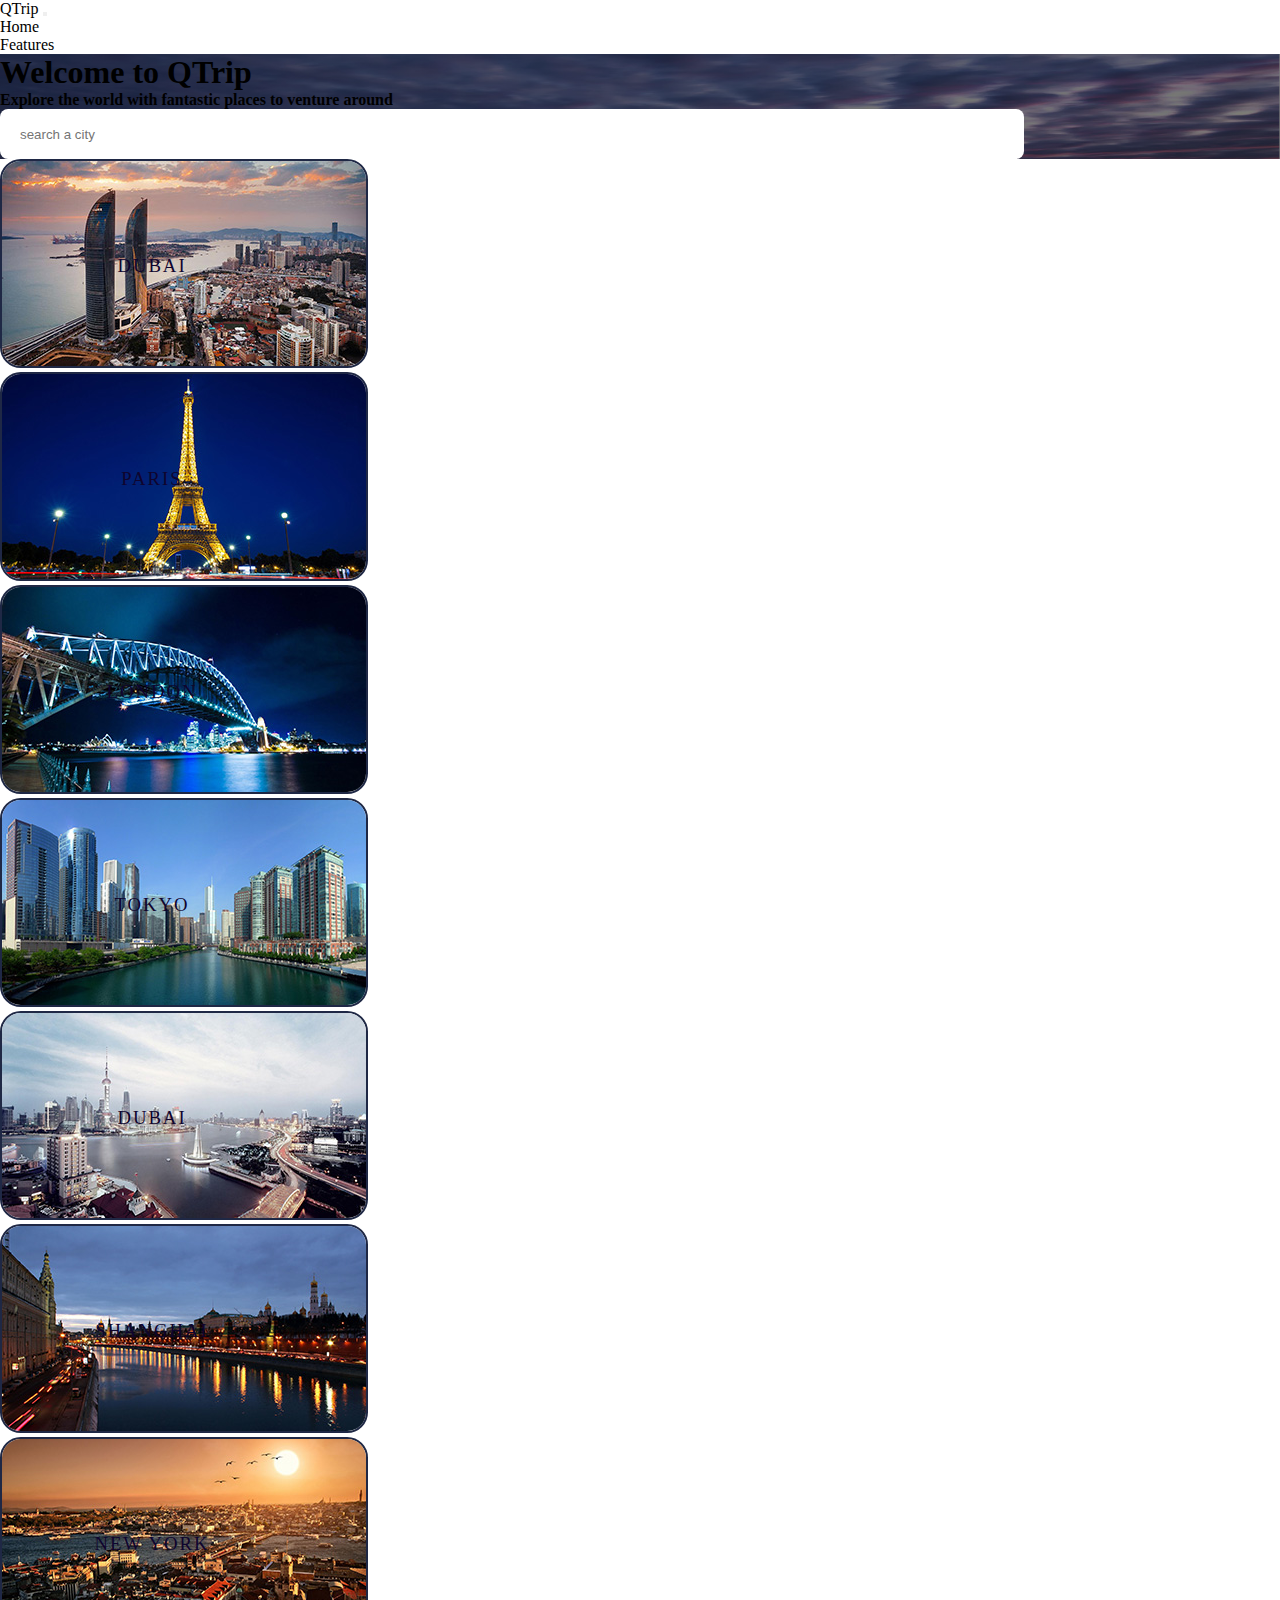
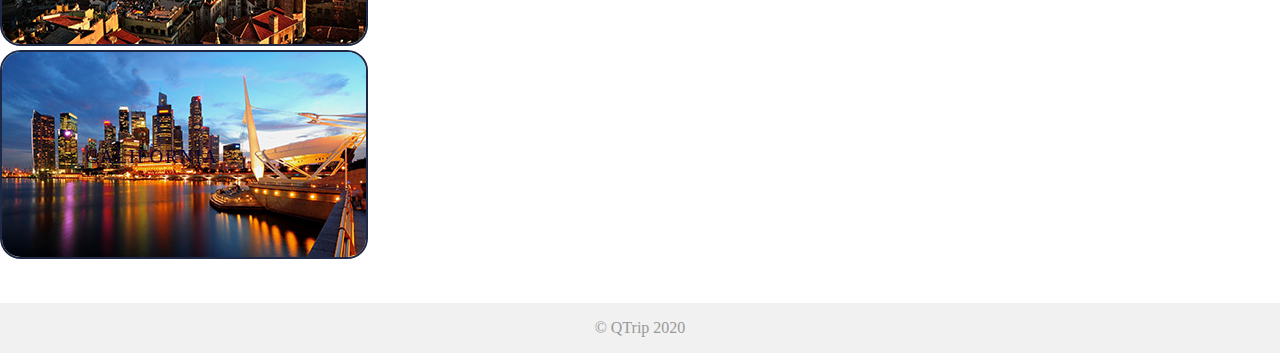
<file: index.html>
<!DOCTYPE html>
<html lang="en">
  <head>
    <!-- Google Tag Manager -->
    <!-- Google Tag Manager -->
    <script>
      (function (w, d, s, l, i) {
        w[l] = w[l] || [];
        w[l].push({ "gtm.start": new Date().getTime(), event: "gtm.js" });
        var f = d.getElementsByTagName(s)[0],
          j = d.createElement(s),
          dl = l != "dataLayer" ? "&l=" + l : "";
        j.async = true;
        j.src = "https://www.googletagmanager.com/gtm.js?id=" + i + dl;
        f.parentNode.insertBefore(j, f);
      })(window, document, "script", "dataLayer", "GTM-WR9HHBB");
    </script>
    <!-- End Google Tag Manager -->

    <meta charset="UTF-8" />
    <meta name="viewport" content="width=device-width, initial-scale=1.0" />
    <title>RTrip</title>
    <link rel="stylesheet" href="css/styles.css" />
    <!-- TODO: MODULE_LAYOUT -->
    <!-- 1. Create a <link> to the first stylesheet needed for Bootstrap -->
    <link
      href="https://cdn.jsdelivr.net/npm/bootstrap@5.0.2/dist/css/bootstrap.min.css"
      rel="stylesheet"
      integrity="sha384-EVSTQN3/azprG1Anm3QDgpJLIm9Nao0Yz1ztcQTwFspd3yD65VohhpuuCOmLASjC"
      crossorigin="anonymous"
    />

    <!-- Paste this right before your closing </head> tag -->
    <script type="text/javascript">
      (function (f, b) {
        if (!b.__SV) {
          var e, g, i, h;
          window.mixpanel = b;
          b._i = [];
          b.init = function (e, f, c) {
            function g(a, d) {
              var b = d.split(".");
              2 == b.length && ((a = a[b[0]]), (d = b[1]));
              a[d] = function () {
                a.push([d].concat(Array.prototype.slice.call(arguments, 0)));
              };
            }
            var a = b;
            "undefined" !== typeof c ? (a = b[c] = []) : (c = "mixpanel");
            a.people = a.people || [];
            a.toString = function (a) {
              var d = "mixpanel";
              "mixpanel" !== c && (d += "." + c);
              a || (d += " (stub)");
              return d;
            };
            a.people.toString = function () {
              return a.toString(1) + ".people (stub)";
            };
            i =
              "disable time_event track track_pageview track_links track_forms track_with_groups add_group set_group remove_group register register_once alias unregister identify name_tag set_config reset opt_in_tracking opt_out_tracking has_opted_in_tracking has_opted_out_tracking clear_opt_in_out_tracking start_batch_senders people.set people.set_once people.unset people.increment people.append people.union people.track_charge people.clear_charges people.delete_user people.remove".split(
                " "
              );
            for (h = 0; h < i.length; h++) g(a, i[h]);
            var j = "set set_once union unset remove delete".split(" ");
            a.get_group = function () {
              function b(c) {
                d[c] = function () {
                  call2_args = arguments;
                  call2 = [c].concat(Array.prototype.slice.call(call2_args, 0));
                  a.push([e, call2]);
                };
              }
              for (
                var d = {},
                  e = ["get_group"].concat(
                    Array.prototype.slice.call(arguments, 0)
                  ),
                  c = 0;
                c < j.length;
                c++
              )
                b(j[c]);
              return d;
            };
            b._i.push([e, f, c]);
          };
          b.__SV = 1.2;
          e = f.createElement("script");
          e.type = "text/javascript";
          e.async = !0;
          e.src =
            "undefined" !== typeof MIXPANEL_CUSTOM_LIB_URL
              ? MIXPANEL_CUSTOM_LIB_URL
              : "file:" === f.location.protocol &&
                "//cdn.mxpnl.com/libs/mixpanel-2-latest.min.js".match(/^\/\//)
              ? "https://cdn.mxpnl.com/libs/mixpanel-2-latest.min.js"
              : "//cdn.mxpnl.com/libs/mixpanel-2-latest.min.js";
          g = f.getElementsByTagName("script")[0];
          g.parentNode.insertBefore(e, g);
        }
      })(document, window.mixpanel || []);
    </script>
    <!-- mixPanel close -->
    <script>

      mixpanel.init(97f40e5de08008fc1a87e77e0fc106fe, { debug: true, track_pageview: true, persistence: 'localStorage' });

      // Set this to a unique identifier for the user performing the event.
      mixpanel.identify(/* \"<USER_ID\"> */)

      // Track an event. It can be anything, but in this example, we're tracking a Sign Up event.
      mixpanel.track('Sign Up', {
        'Signup Type': 'Referral'
      })
    </script>
  </head>

  <body>
    <!-- Google Tag Manager (noscript) -->
    <noscript
      ><iframe
        src="https://www.googletagmanager.com/ns.html?id=GTM-WR9HHBB"
        height="0"
        width="0"
        style="display: none; visibility: hidden"
      ></iframe
    ></noscript>
    <!-- End Google Tag Manager (noscript) -->
    <!-- TODO: MODULE_LAYOUT -->
    <!-- 1. Use appropriate css classes on nav element. -->
    <nav class="navbar navbar-expand-lg navbar-light bg-light">
      <div class="container-fluid">
        <a class="navbar-brand" href="#">QTrip</a>

        <button
          class="navbar-toggler"
          type="button"
          data-bs-toggle="collapse"
          data-bs-target="#navbarNav"
          aria-controls="navbarNav"
          aria-expanded="false"
          aria-label="Toggle navigation"
        >
          <span class="navbar-toggler-icon"></span>
        </button>

        <div class="collapse navbar-collapse" id="navbarNav">
          <ul class="navbar-nav d-flex justify-content-end w-100">
            <li class="nav-item">
              <a class="nav-link active" aria-current="page" href="/index.html"
                >Home</a
              >
            </li>
            <li class="nav-item"><a class="nav-link" href="#">Features</a></li>
          </ul>
        </div>
      </div>
    </nav>

    <!-- TODO: MODULE_LAYOUT -->
    <!-- 1. Use appropriate css classes on the hero image container element. -->
    <!-- 2. Add child elements as required. -->

    <div
      class="hero-image d-flex flex-column align-items-center justify-content-center text-white text-center"
    >
      <div class="align-items-center h-100">
        <div class="text-white mt-4">
          <h1 class="Heading text-center">Welcome to QTrip</h1>
          <h4 class="Subheading text-center">
            Explore the world with fantastic places to venture around
          </h4>
          <form class="form-inline mx-5 my-4">
            <input
              class="form-control hero-input"
              type="search"
              placeholder="search a city"
              aria-label="Search"
            />
          </form>
        </div>
      </div>
    </div>

    <div class="container mt-4">
      <!-- TODO: MODULE_LAYOUT -->
      <!-- 1. Create the grid like layout as required. -->
      <div class="row row-cols-1 row-cols-sm-2 row-cols-md-4">
        <div class="col d-flex justify-content-center">
          <div class="tile">
            <a href="./pages/adventures/index.html"
              ><img
                src="./assets/cities/a.jpg"
                class="img-thumbnail mb-4"
                alt="city1"
            /></a>
            <h3 class="tile-text">Dubai</h3>
          </div>
        </div>
        <div class="col d-flex justify-content-center">
          <div class="tile">
            <a href="./pages/adventures/index.html"
              ><img
                src="./assets/cities/b.jpg"
                class="img-thumbnail mb-4"
                alt="city1"
            /></a>
            <h3 class="tile-text">Paris</h3>
          </div>
        </div>
        <div class="col d-flex justify-content-center">
          <div class="tile">
            <a href="./pages/adventures/index.html"
              ><img
                src="./assets/cities/c.jpg"
                class="img-thumbnail mb-4"
                alt="city1"
            /></a>
            <h3 class="tile-text">London</h3>
          </div>
        </div>
        <div class="col d-flex justify-content-center">
          <div class="tile">
            <a href="./pages/adventures/index.html"
              ><img
                src="./assets/cities/d.jpg"
                class="img-thumbnail mb-4"
                alt="city1"
            /></a>
            <h3 class="tile-text">Tokyo</h3>
          </div>
        </div>
      </div>
      <div class="row row-cols-1 row-cols-sm-2 row-cols-md-4">
        <div class="col d-flex justify-content-center">
          <div class="tile">
            <a href="./pages/adventures/index.html"
              ><img
                src="./assets/cities/e.jpg"
                class="img-thumbnail mb-4"
                alt="city1"
            /></a>
            <h3 class="tile-text">Dubai</h3>
          </div>
        </div>
        <div class="col d-flex justify-content-center">
          <div class="tile">
            <a href="./pages/adventures/index.html"
              ><img
                src="./assets/cities/f.jpg"
                class="img-thumbnail mb-4"
                alt="city1"
            /></a>
            <h3 class="tile-text">Shanghai</h3>
          </div>
        </div>
        <div class="col d-flex justify-content-center">
          <div class="tile">
            <a href="./pages/adventures/index.html"
              ><img
                src="./assets/cities/g.jpg"
                class="img-thumbnail mb-4"
                alt="city1"
            /></a>
            <h3 class="tile-text">New York</h3>
          </div>
        </div>
        <div class="col d-flex justify-content-center">
          <div class="tile">
            <a href="./pages/adventures/index.html"
              ><img
                src="./assets/cities/h.jpg"
                class="img-thumbnail mb-4"
                alt="city1"
            /></a>
            <h3 class="tile-text">California</h3>
          </div>
        </div>
      </div>
    </div>

    <footer>
      <div class="container">© QTrip 2020</div>
    </footer>

    <!-- TODO: MODULE_LAYOUT -->

    <script>
      window.onload = function () {
        //track page load event
        mixpanel.track("page loaded", {
          pageName: document.title,
          url: window.location.href,
        });
      };
      document.querySelector("div h1").addEventListener("click", function () {
        mixpanel.track("heading clicked !!", {
          button_name: "myButton",
          clicked_element_id: "123",
        });
        console.log("heading clicked event logged.");
        // Set this to a unique identifier for the user performing the event.
        mixpanel.identify(/* \"<USER_ID\"> */);
      });
    </script>

    <!-- Add scripts needed for bootstrap to work -->
    <script
      src="https://cdn.jsdelivr.net/npm/@popperjs/core@2.9.2/dist/umd/popper.min.js"
      integrity="sha384-IQsoLXl5PILFhosVNubq5LC7Qb9DXgDA9i+tQ8Zj3iwWAwPtgFTxbJ8NT4GN1R8p"
      crossorigin="anonymous"
    ></script>
    <script
      src="https://cdn.jsdelivr.net/npm/bootstrap@5.0.2/dist/js/bootstrap.min.js"
      integrity="sha384-cVKIPhGWiC2Al4u+LWgxfKTRIcfu0JTxR+EQDz/bgldoEyl4H0zUF0QKbrJ0EcQF"
      crossorigin="anonymous"
    ></script>
  </body>
</html>
</file>
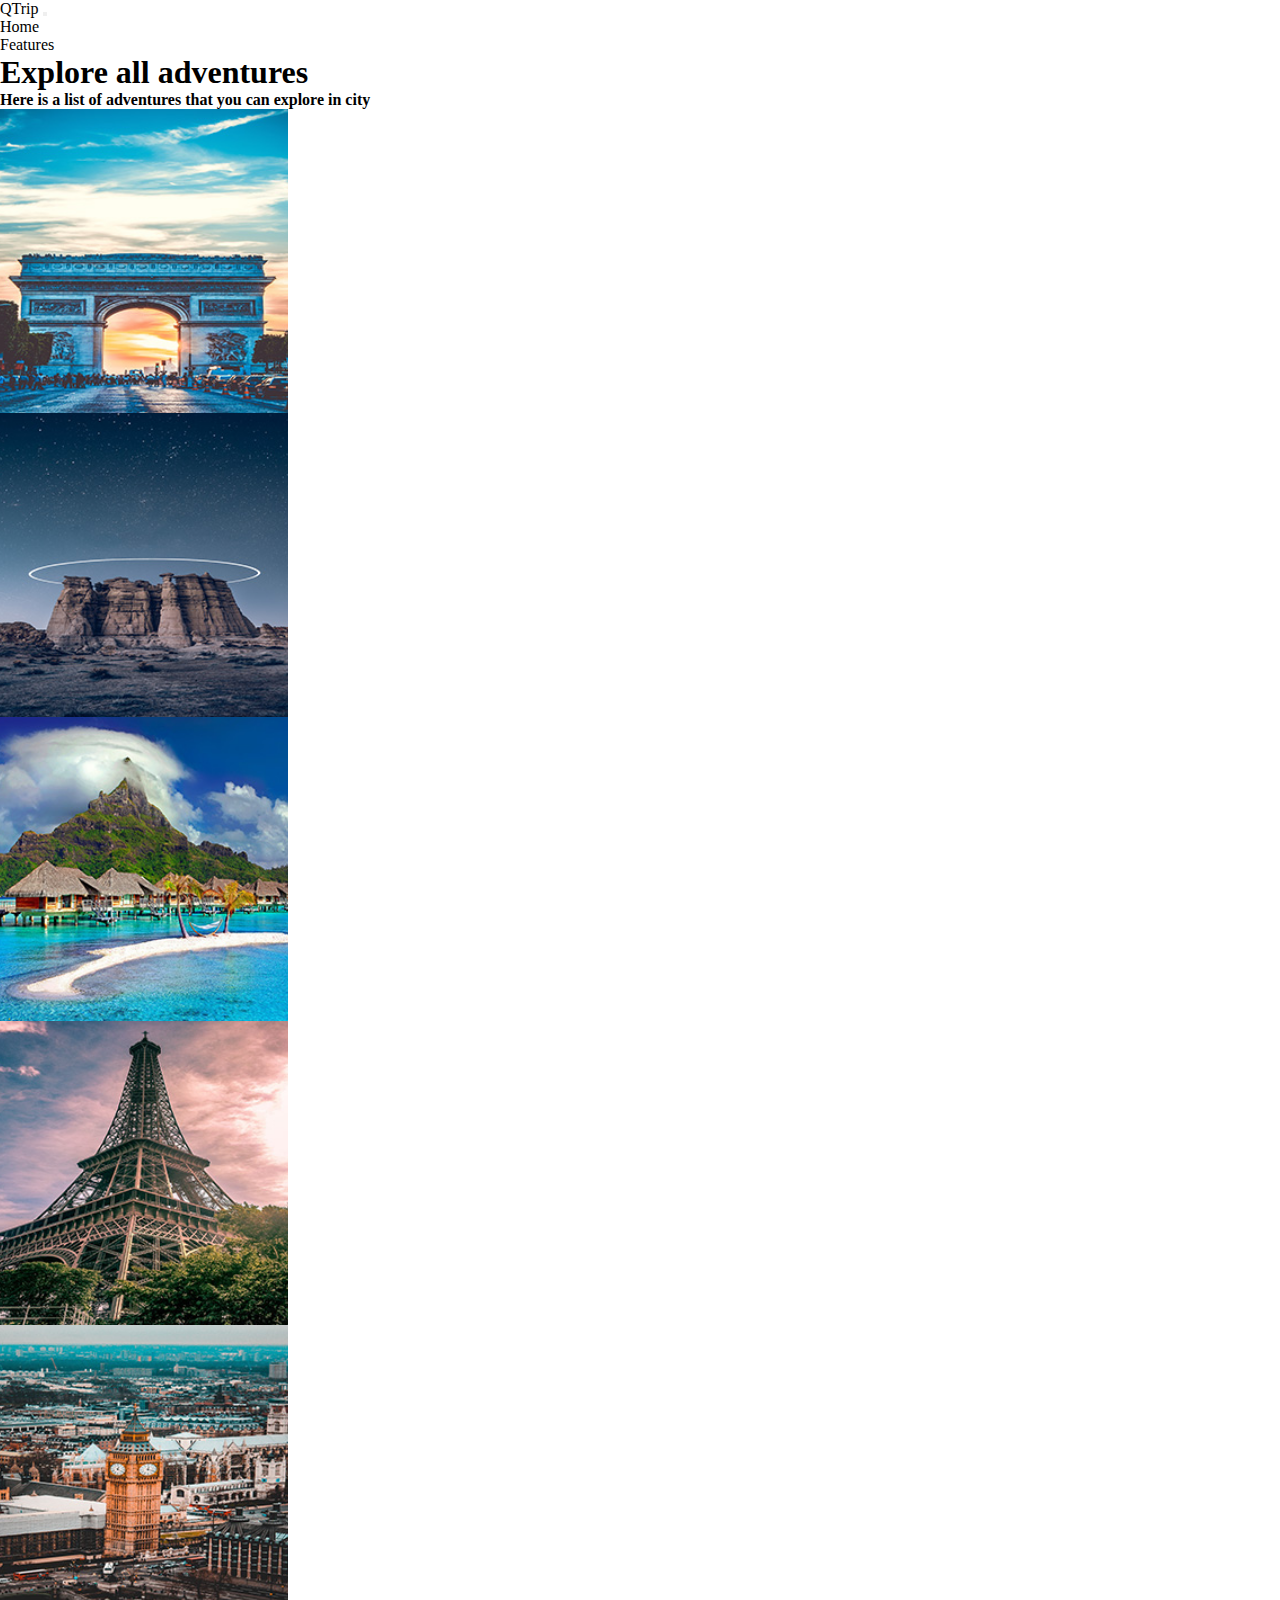
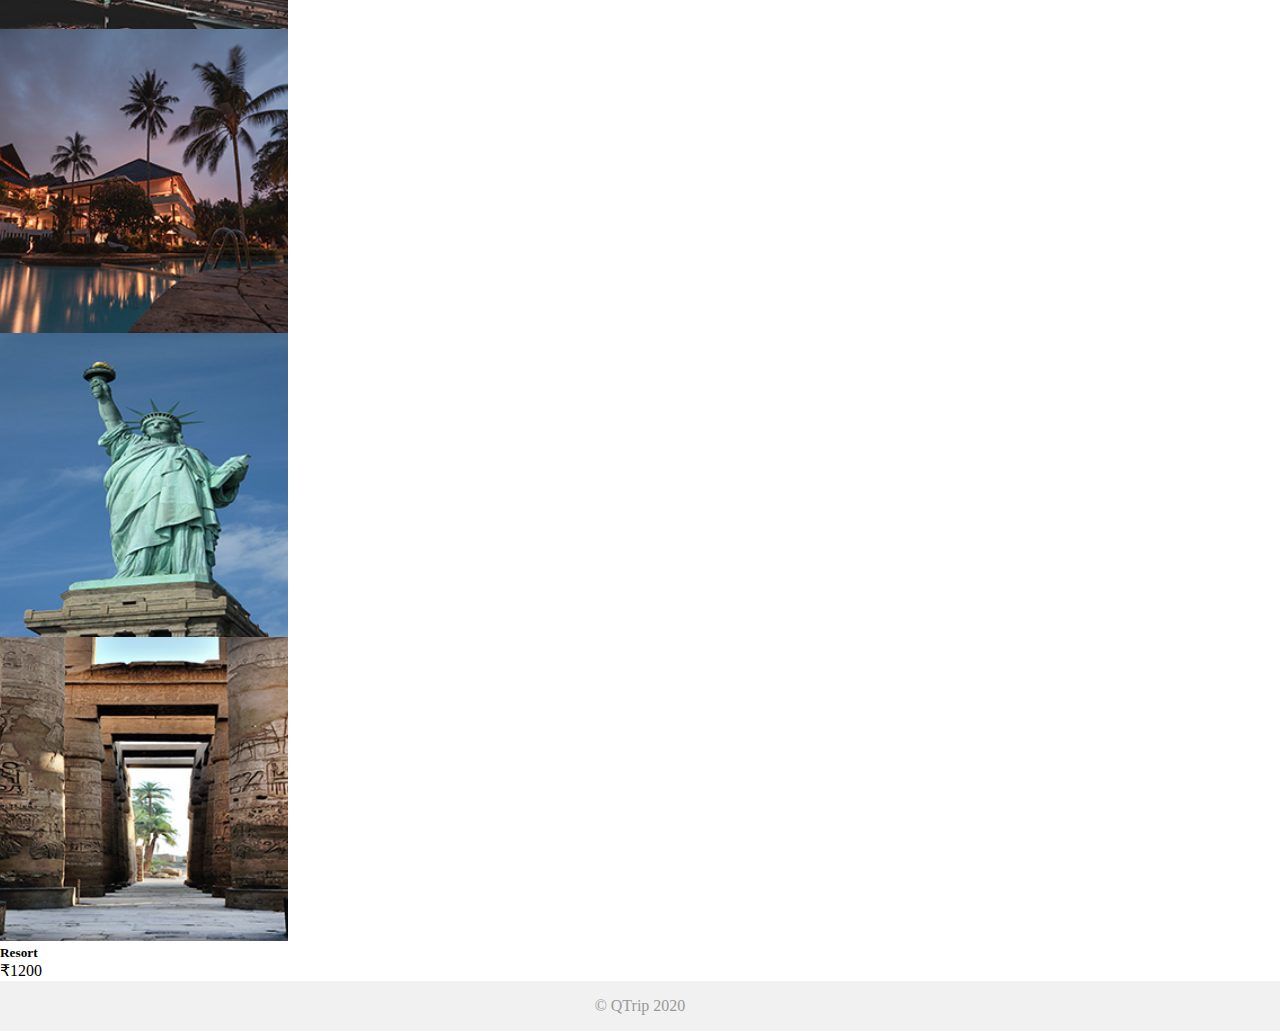
<file: pages/adventures/index.html>
<!DOCTYPE html>
<html lang="en">

<head>
  <meta charset="UTF-8" />
  <meta name="viewport" content="width=device-width, initial-scale=1.0" />
  <title>QTrip Adventures</title>
  <link rel="stylesheet" href="../../css/styles.css" />
  <link href="https://cdn.jsdelivr.net/npm/bootstrap@5.0.2/dist/css/bootstrap.min.css" rel="stylesheet" integrity="sha384-EVSTQN3/azprG1Anm3QDgpJLIm9Nao0Yz1ztcQTwFspd3yD65VohhpuuCOmLASjC" crossorigin="anonymous">
</head>

<body>
  <!-- TODO: MODULE_ADVENTURES_GRID -->
  <!-- 1. Navigation Bar -->
  <nav class="navbar navbar-expand-lg navbar-light bg-light">
    <div class="container-fluid">
      <a class="navbar-brand" href="/index.html">QTrip</a>
      
      <button class="navbar-toggler" type="button" data-bs-toggle="collapse" data-bs-target="#navbarNav" aria-controls="navbarNav" aria-expanded="false" aria-label="Toggle navigation">
        <span class="navbar-toggler-icon"></span>
      </button>

      <div class="collapse navbar-collapse" id="navbarNav">
        <ul class="navbar-nav d-flex justify-content-end w-100">
          <li class="nav-item"><a class="nav-link active" aria-current="page" href="/index.html">Home</a></li>
          <li class="nav-item"> <a class="nav-link" href="#">Features</a> </li>
        </ul>
      </div>
    </div>
  </nav>
  <!-- End Navigation Bar-->

<!--heading -->
    <div class="d-flex flex-column align-items-center justify-content-center text-center">
      <div class="align-items-center h-100">
        <div class="mt-4">
          <h1 class="Heading text-center">Explore all adventures</h1>
          <h4 class="Subheading text-center mx-2">Here is a list of adventures that you can explore in city</h4>
        </div>
      </div>
    </div>

    <div class="container mt-4">
    <!-- TODO: MODULE_LAYOUT -->
    <!-- 1. Create the grid like layout as required. -->
        <div class="row row-cols-1 row-cols-sm-2 row-cols-md-4">
          <div class="col d-flex justify-content-center">
            <a href="resort/details.html">
              <div class="card adventure-card" style="width: 18rem;">
                <img src="/assets/adventures/1.jpg" class="card-img-top img-thumbnail" alt="city1">
                <div class="card-body text-center d-md-flex justify-content-between">
                  <h5 class="card-title">Resort</h5>
                  <p class="card-text">₹1200</p>
                </div>
              </div>
            </a>
          </div>
              <div class="col d-flex justify-content-center">
                <a href="resort/details.html">
                  <div class="card adventure-card" style="width: 18rem;">
                    <img src="/assets/adventures/2.jpg" class="card-img-top img-thumbnail" alt="city1">
                    <div class="card-body text-center d-md-flex justify-content-between">
                      <h5 class="card-title">Resort</h5>
                      <p class="card-text">₹1200</p>
                    </div>
                  </div>
                </a>
              </div>
              <div class="col d-flex justify-content-center">
                <a href="resort/details.html">
                  <div class="card adventure-card" style="width: 18rem;">
                    <img src="/assets/adventures/3.jpg" class="card-img-top img-thumbnail" alt="city1">
                    <div class="card-body text-center d-md-flex justify-content-between">
                      <h5 class="card-title">Resort</h5>
                      <p class="card-text">₹1200</p>
                    </div>
                  </div>
                </a>
              </div>
              <div class="col d-flex justify-content-center">
                <a href="resort/details.html">
                  <div class="card adventure-card" style="width: 18rem;">
                    <img src="/assets/adventures/4.jpg" class="card-img-top img-thumbnail" alt="city1">
                    <div class="card-body text-center d-md-flex justify-content-between">
                      <h5 class="card-title">Resort</h5>
                      <p class="card-text">₹1200</p>
                    </div>
                  </div>
                </a>
              </div>
        </div>
        <div class="row row-cols-1 row-cols-sm-2 row-cols-md-4">
          <div class="col d-flex justify-content-center">
            <a href="resort/details.html">
              <div class="card adventure-card" style="width: 18rem;">
                <img src="/assets/adventures/5.jpg" class="card-img-top img-thumbnail" alt="city1">
                <div class="card-body text-center d-md-flex justify-content-between">
                  <h5 class="card-title">Resort</h5>
                  <p class="card-text">₹1200</p>
                </div>
              </div>
            </a>
          </div>
              <div class="col d-flex justify-content-center">
                <a href="resort/details.html">
                  <div class="card adventure-card" style="width: 18rem;">
                    <img src="/assets/adventures/6.jpg" class="card-img-top img-thumbnail" alt="city1">
                    <div class="card-body text-center d-md-flex justify-content-between">
                      <h5 class="card-title">Resort</h5>
                      <p class="card-text">₹1200</p>
                    </div>
                  </div>
                </a>
              </div>
              <div class="col d-flex justify-content-center">
                <a href="resort/details.html">
                  <div class="card adventure-card" style="width: 18rem;">
                    <img src="/assets/adventures/7.jpg" class="card-img-top img-thumbnail" alt="city1">
                    <div class="card-body text-center d-md-flex justify-content-between">
                      <h5 class="card-title">Resort</h5>
                      <p class="card-text">₹1200</p>
                    </div>
                  </div>
                </a>
              </div>
              <div class="col d-flex justify-content-center">
                <a href="resort/details.html">
                  <div class="card adventure-card" style="width: 18rem;">
                    <img src="/assets/adventures/8.jpg" class="card-img-top img-thumbnail" alt="city1">
                    <div class="card-body text-center d-md-flex justify-content-between">
                      <h5 class="card-title">Resort</h5>
                      <p class="card-text">₹1200</p>
                    </div>
                  </div>
                </a>
              </div>
        </div>
    </div>

  <footer>
    <div class="container">© QTrip 2020</div>
  </footer>
  
  <script
    src="https://cdn.jsdelivr.net/npm/bootstrap@5.0.2/dist/js/bootstrap.bundle.min.js"
    integrity="sha384-MrcW6ZMFYlzcLA8Nl+NtUVF0sA7MsXsP1UyJoMp4YLEuNSfAP+JcXn/tWtIaxVXM"
    crossorigin="anonymous"
  ></script>
</body>

</html>
</file>
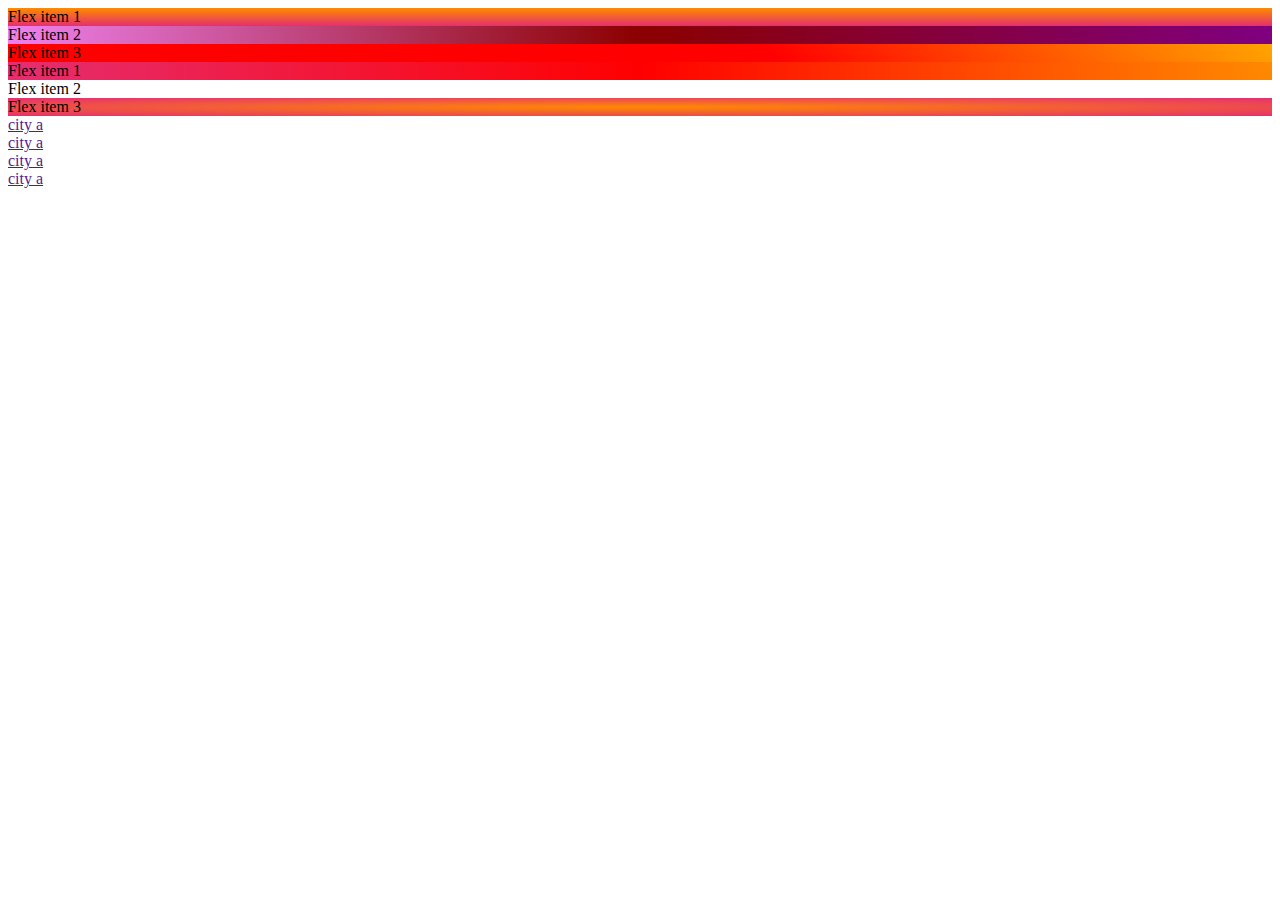
<file: pages/testpage.html>
<!doctype html>
<html>
    <head>
        <title> test page</title>
        <link href="https://cdn.jsdelivr.net/npm/bootstrap@5.0.2/dist/css/bootstrap.min.css" rel="stylesheet" integrity="sha384-EVSTQN3/azprG1Anm3QDgpJLIm9Nao0Yz1ztcQTwFspd3yD65VohhpuuCOmLASjC" crossorigin="anonymous">
        <style>
            #flex1{
                background-image: linear-gradient(#ff8a00, #e52e71);
            }
            #flex2{
                background-image: linear-gradient(to right, violet, darkred, purple);
            }

            #flex3{
                background-image: linear-gradient(40deg, rgb(255 0 0) 60%, orange);
            }

            #flex4{
                background-image: radial-gradient(#ff8a00, #e52e71);
            }
            #flex5{
                background-image: radial-gradient(circle at top right, #ff8a00, red, #e52e71);            }
        </style>


    </head>
    <body>
        <div class="d-flex justify-content-center bd-highlight mb-3">
            <div id="flex1" class="p-2 bd-highlight">Flex item 1</div>
            <div id="flex2" class="p-2 bd-highlight">Flex item 2</div>
            <div id="flex3" class="p-2 bd-highlight">Flex item 3</div>
          </div>
          <div  class="d-flex flex-row-reverse bd-highlight">
            <div  id="flex5" class="p-2 bd-highlight">Flex item 1</div>
            <div  id="flex6" class="p-2 bd-highlight">Flex item 2</div>
            <div id="flex4" class="p-2 bd-highlight">Flex item 3</div>
          </div>


<div class="row d-flex justify-content-center">
           <div class="col-sm-6 col-lg-3 mb4"><a href="">city a</a></div>
          <div class="col-sm-6 col-lg-3 mb4"><a href="">city a</a></div>
            <div class="col-sm-6 col-lg-3 mb4"><a href="">city a</a></div>
            <div class="col-sm-6 col-lg-3 mb4"><a href="">city a</a></div>

</div> 
           <!-- More col structures -->
      
      </div>

          <script src="https://cdn.jsdelivr.net/npm/@popperjs/core@2.9.2/dist/umd/popper.min.js" integrity="sha384-IQsoLXl5PILFhosVNubq5LC7Qb9DXgDA9i+tQ8Zj3iwWAwPtgFTxbJ8NT4GN1R8p" crossorigin="anonymous"></script>
    <script src="https://cdn.jsdelivr.net/npm/bootstrap@5.0.2/dist/js/bootstrap.min.js" integrity="sha384-cVKIPhGWiC2Al4u+LWgxfKTRIcfu0JTxR+EQDz/bgldoEyl4H0zUF0QKbrJ0EcQF" crossorigin="anonymous"></script>
    
    </body>

</html>
</file>
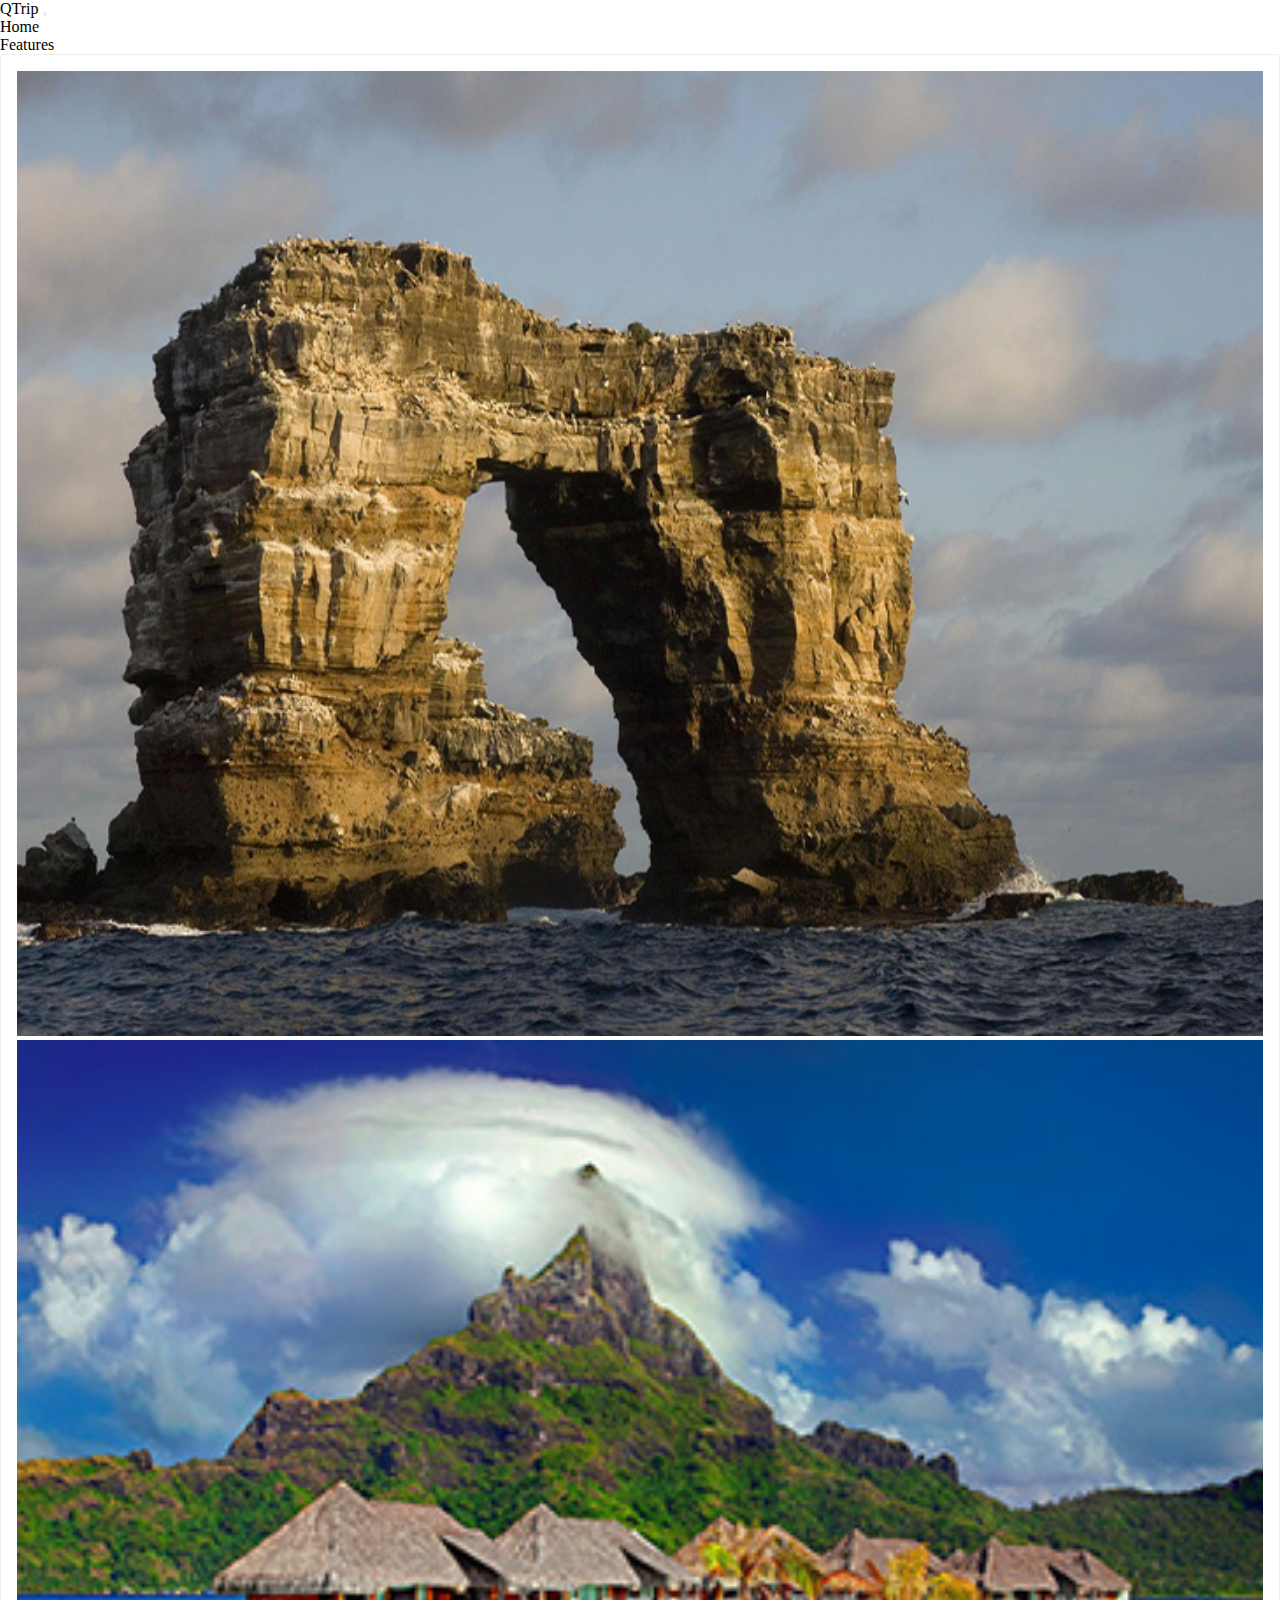
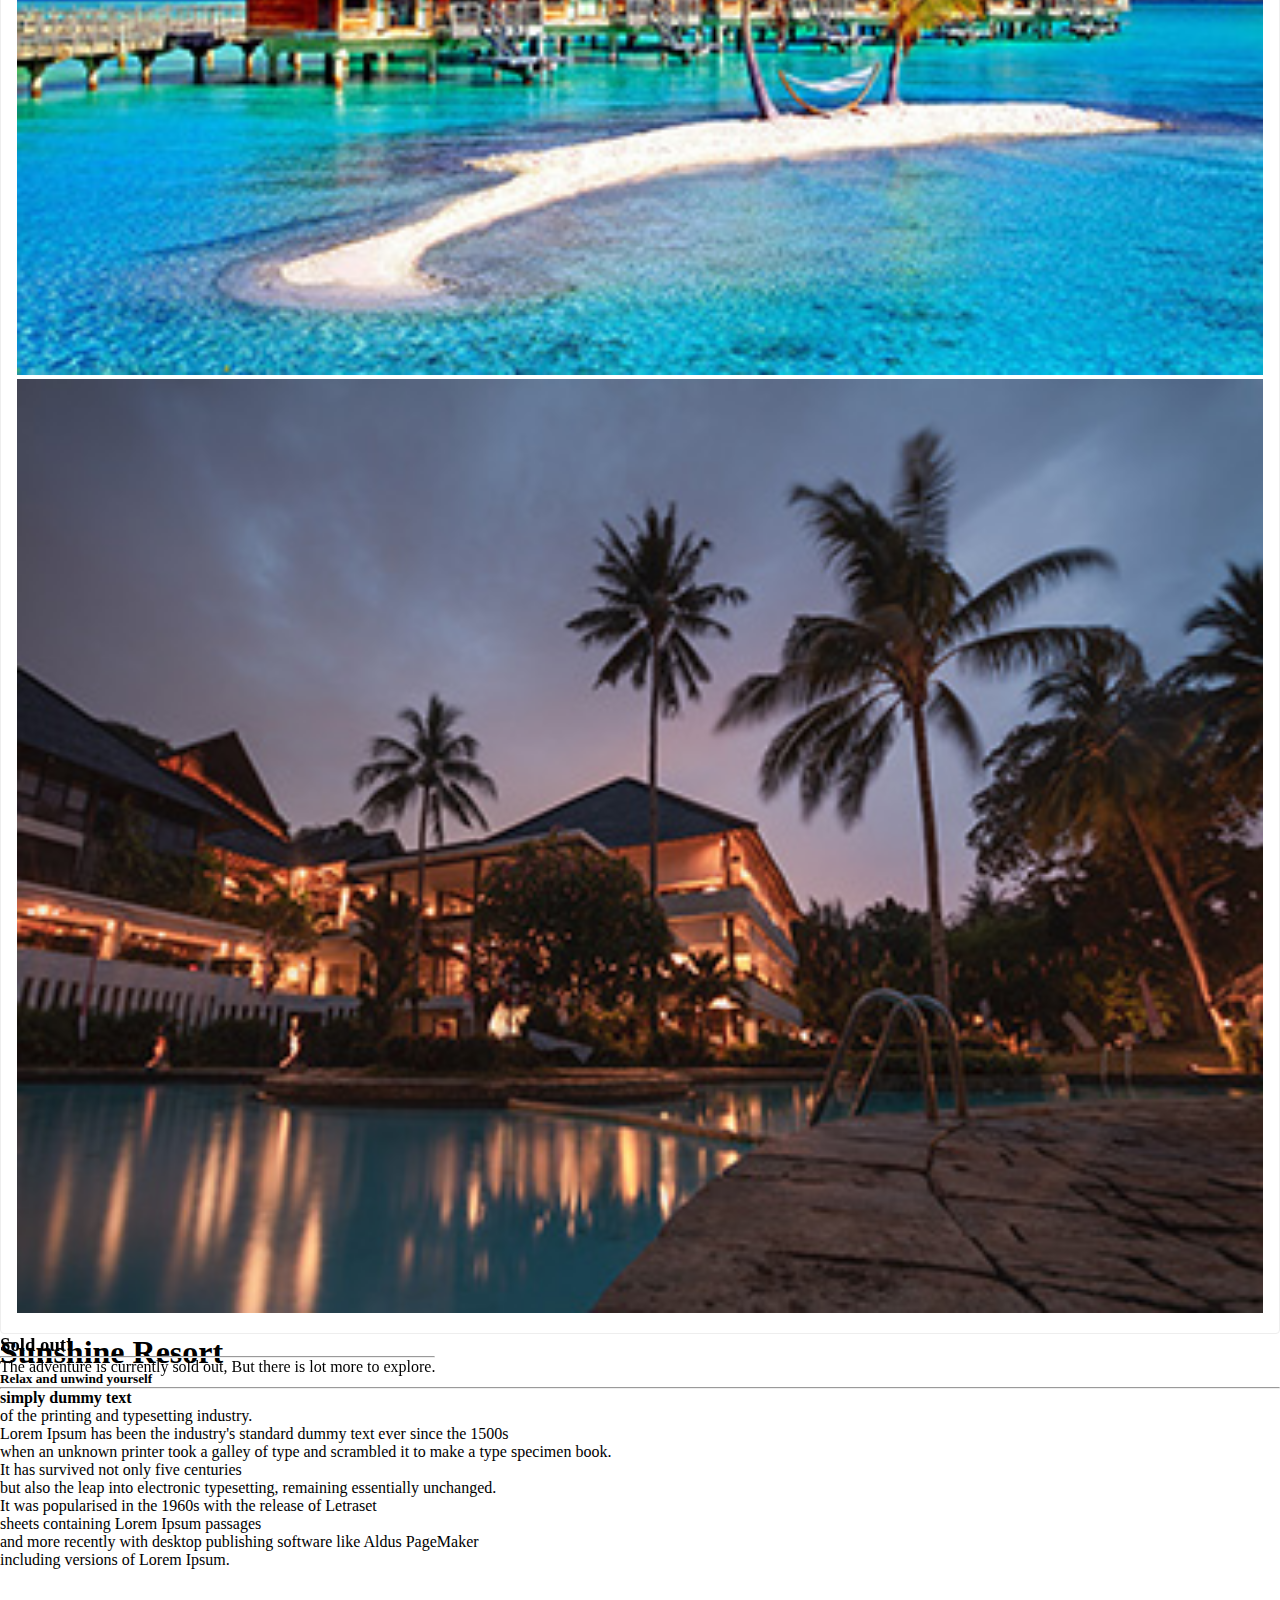
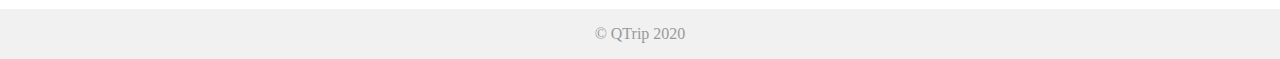
<file: pages/adventures/resort/details.html>
<!DOCTYPE html>
<html lang="en">

<head>
   <meta charset="UTF-8" />
   <meta name="viewport" content="width=device-width, initial-scale=1.0" />
   <title>QTrip Adventure Detail</title>
   <link rel="stylesheet" href="../../../css/styles.css" />
  <link href="https://cdn.jsdelivr.net/npm/bootstrap@5.0.2/dist/css/bootstrap.min.css" rel="stylesheet" integrity="sha384-EVSTQN3/azprG1Anm3QDgpJLIm9Nao0Yz1ztcQTwFspd3yD65VohhpuuCOmLASjC" crossorigin="anonymous">
</head>

<body>
   <nav class="navbar navbar-expand-lg navbar-light bg-light">
      <div class="container-fluid">
        <a class="navbar-brand" href="/index.html">QTrip</a>
        
        <button class="navbar-toggler" type="button" data-bs-toggle="collapse" data-bs-target="#navbarNav" aria-controls="navbarNav" aria-expanded="false" aria-label="Toggle navigation">
          <span class="navbar-toggler-icon"></span>
        </button>
  
        <div class="collapse navbar-collapse" id="navbarNav">
          <ul class="navbar-nav d-flex justify-content-end w-100">
            <li class="nav-item"><a class="nav-link active" aria-current="page" href="/index.html">Home</a></li>
            <li class="nav-item"> <a class="nav-link" href="#">Features</a> </li>
          </ul>
        </div>
      </div>
    </nav>

   <div class="container">
       <div class="row">
          <div class="col-lg-8">
             <div class="adventure-detail-card mb-3">
               <div class="row">
                    <div class="col-lg-8">
              <img class="adventure-card-image" src="/assets/adventures/resort/1.jpg" />
                    </div>
                    <div class="col-lg-4 d-none d-lg-block">
                        <div>
                            <img class="adventure-card-image pb-3" src="/assets/adventures/3.jpg" />
                        </div>              
                        <div>
                            <img class="adventure-card-image" src="/assets/adventures/6.jpg" />
                        </div>
                    </div>               
                </div>
         <!-- Other Content -->
      
            </div>
      
          </div>
          <div class="col-lg-4" >
            <div id="reservation">   
                <h3>Sold out!</h3><hr>
                <p>The adventure is currently sold out, But there is lot more to explore.</p>
            </div>
          </div>
        </div>
        <div class="row">
            <div class="col-lg-8">
                <h1>Sunshine Resort</h1>
                <h5 class="text-muted ">Relax and unwind yourself</h5><hr>
                <p><strong>simply dummy text </strong><br>
                    of the printing and typesetting industry. </strong>
                    <ul>
                      <li>Lorem Ipsum has been the industry's standard dummy text ever since the 1500s</li> 
                      <li>when an unknown printer took a galley of type and scrambled it to make a type specimen book.</li>  
                      <li>It has survived not only five centuries</li> 
                        <li>but also the leap into electronic typesetting, remaining essentially unchanged.</li> 
                          <li>It was popularised in the 1960s with the release of Letraset </li>
                            <li>sheets containing Lorem Ipsum passages</li> 
                              <li>and more recently with desktop publishing software like Aldus PageMaker </li>
                                <li>including versions of Lorem Ipsum.</li></ul></p>
            </div>
        </div>
    </div> 
            
            
   <footer>
      <div class="container">© QTrip 2020</div>
   </footer>

  <script
    src="https://cdn.jsdelivr.net/npm/bootstrap@5.0.2/dist/js/bootstrap.bundle.min.js"
    integrity="sha384-MrcW6ZMFYlzcLA8Nl+NtUVF0sA7MsXsP1UyJoMp4YLEuNSfAP+JcXn/tWtIaxVXM"
    crossorigin="anonymous"
  ></script>
</body>

</html>
</file>
<file: css/styles.css>
* {
  margin: 0px;
  padding: 0px;
}
html,
body {
  position: relative;
}

body {
  overflow-y: auto;
  min-height: 100vh;
}
textarea:focus,
input:focus {
  outline: none;
}
a {
  color: inherit !important;
  text-decoration: none !important;
}
footer {
  background: #f1f1f1;
  width: 100%;
  padding: 16px 0px;
  color: #999;
  vertical-align: bottom;
  margin-top: 40px;
  text-align: center;
  /* width: 100%; */
  /* height: 2.5rem;   */
}

.banner {
  height: 500px;
  width: 100%;
  background: #999;
  margin: 20px 0px;
}

.content {
  padding: 20px 0px;
  /* display: flex; */
  /* flex-wrap: wrap; */
}

/* ================================== */
/* Layout page CSS */
/* ================================== */
.tile img{
  border-radius: 1.3rem;
  border:2px solid #1f2845;

}
.tile {
  /* TODO: MODULE_CARDS */
  /* 1. Fill in the required properties. */
  width: 19rem;
  position: relative;
  text-align: center;
  color: rgb(15, 4, 46); 
}
.tile:hover img {
  opacity: 0.56;
  transition: .9s ease;
  transform: skew(5deg,5deg);
}
.tile:hover .tile-text {
  opacity: 1;
  cursor: pointer;
}


/* Hint: Notice the position:absolute and z-index properties. */
/* Think about how those in relation to the existing "tile" classes. */
.tile-text {
  position: absolute;
  z-index: 1;
  text-transform: uppercase;
  letter-spacing: 2px; 
  left: 50%;
  top: 50%;
  transform: translate(-50%, -50%);
  font-weight: 500;
  font-family: cursive;
}


.hero-image {
  /* Use "linear-gradient" to add a darken background effect to the image (photographer.jpg). This will make the text easier to read */
  background-image: linear-gradient(rgba(0, 0, 0, 0.5), rgba(0, 0, 0, 0.5)),
    url("/assets/herobanner.jpg");
    background-size: cover;

  /* TODO: MODULE_LAYOUT */
  /* 1. Set a specific height. */
  /* 2. Position and center the image to scale nicely on all screens. */
}

.hero-subheading {
  font-size: 20px;
  font-weight: 100;
  padding-left: 2em;
  padding-right: 2em;
}
.hero-input {
  width: 80%;
  height: 50px;
  padding: 20px;
  border-radius: 8px;
  border: none;
}

.nav-link {
  margin-right: 36px;
}

/* ================================== */
/* Adventures grid page CSS */
/* ================================== */

.adventure-card {
  height: 19rem;
  width: 19rem;
  border-radius: 8px;
}
.adventure-card img {
  width: 100%;
  height: 100%;
  object-fit: cover;
  transition: 0.2s all;
}
.adventure-card img:hover {
  opacity: 30%;
}

/* ================================== */
/* Adventure details page CSS */
/* ================================== */

.adventure-detail-card {
  
  border: 1px solid #eee;
  border-radius: 4px;
  padding: 16px; 
}

.adventure-card-image {
  width: 100%;
  height: 100%;
  
}
.adventure-card-image:hover {
  filter: brightness(50%);
}
.experience-content ul li {
  margin-left: 16px;
  padding: 0;
}

@media only screen and (min-width: 992px) {
  #reservation {
    position: fixed;
  }
}
</file>
